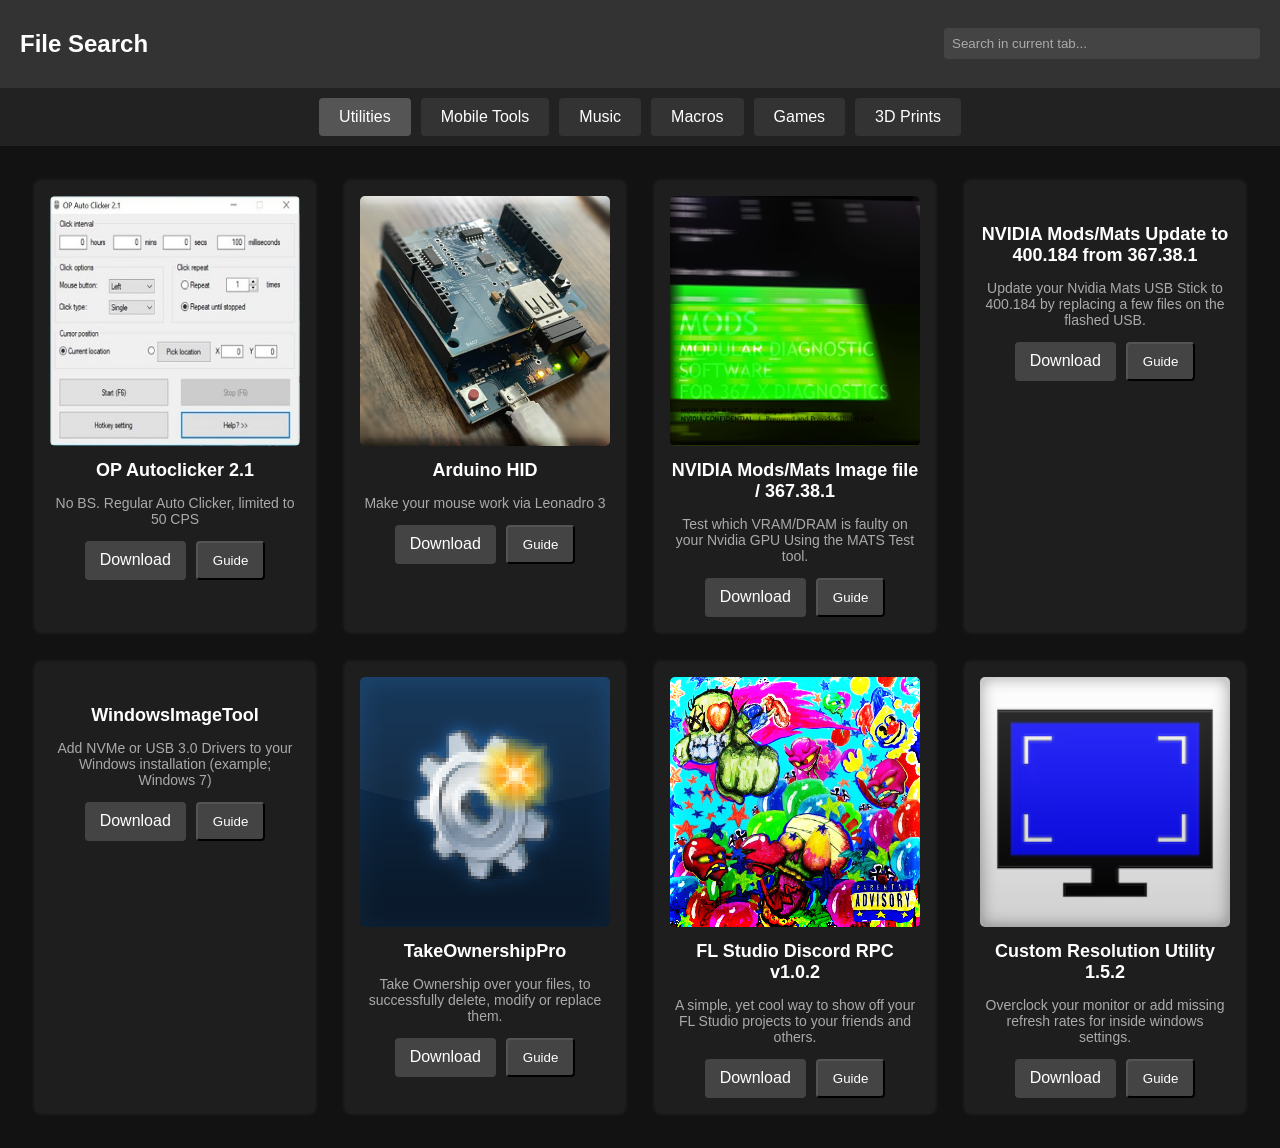
<file: !main.html>
<!DOCTYPE html>
<html lang="en">
<head>
    <meta charset="UTF-8">
    <meta name="viewport" content="width=device-width, initial-scale=1.0">
    <title>File Download Page</title>
    <style>
        body {
            font-family: Arial, sans-serif;
            margin: 0;
            padding: 0;
            background-color: #121212;
            color: #ffffff;
        }
        /* Search bar */
        .header {
            display: flex;
            justify-content: space-between;
            align-items: center;
            background-color: #333;
            padding: 10px 20px;
            color: white;
        }
        .search-bar input {
            padding: 8px;
            width: 300px;
            border: none;
            border-radius: 4px;
            background-color: #444;
            color: white;
        }
        .search-bar input::placeholder {
            color: #aaa;
        }
        /* Tabs Section */
        .tabs {
            display: flex;
            justify-content: center;
            background-color: #222;
            padding: 10px 0;
        }
        .tab {
            color: white;
            background-color: #333;
            border: none;
            padding: 10px 20px;
            cursor: pointer;
            font-size: 16px;
            margin: 0 5px;
            border-radius: 4px;
        }
        .tab.active {
            background-color: #555;
        }
        .tab:hover {
            background-color: #444;
        }
        /* Card Section */
        .cards {
            display: flex;
            flex-wrap: wrap;
            justify-content: center;
            padding: 20px;
        }
        .cards.hidden {
            display: none;
        }
        .card {
            background: #1e1e1e;
            border-radius: 5px;
            box-shadow: 0 0 5px rgba(255, 255, 255, 0.1);
            margin: 15px;
            padding: 15px;
            width: 250px;
            text-align: center;
        }
        .card img {
            width: 100%;
            border-radius: 5px;
        }
        .card h3 {
            font-size: 18px;
            margin: 10px 0;
            color: #ffffff;
        }
        .card p {
            color: #aaa;
            font-size: 14px;
        }
        .btn-container {
            display: flex;
            justify-content: center;
            gap: 10px;
            margin-top: 10px;
        }
        .btn {
            display: inline-block;
            text-decoration: none;
            color: white;
            background-color: #444;
            padding: 10px 15px;
            border-radius: 4px;
        }
        .btn:hover {
            background-color: #555;
        }
        /* Guide Modal */
        .modal {
            display: none;
            position: fixed;
            top: 50%;
            left: 50%;
            transform: translate(-50%, -50%);
            background: #333;
            padding: 20px;
            border-radius: 8px;
            box-shadow: 0 0 10px rgba(0, 0, 0, 0.5);
            z-index: 1000;
            color: white;
            width: 300px;
        }
        .modal p {
            margin: 0 0 20px;
            color: #ddd;
        }
        .close-btn {
            background-color: #555;
            color: white;
            border: none;
            padding: 8px 12px;
            cursor: pointer;
            border-radius: 4px;
        }
        .close-btn:hover {
            background-color: #666;
        }
        .overlay {
            display: none;
            position: fixed;
            top: 0;
            left: 0;
            width: 100%;
            height: 100%;
            background: rgba(0, 0, 0, 0.5);
            z-index: 999;
        }
    </style>
    <script>
        document.addEventListener('DOMContentLoaded', async function () {
            const searchInput = document.querySelector('.search-bar input');
            const tabsContainer = document.querySelector('.tabs');
            const contentContainer = document.querySelector('body');
            const modal = document.querySelector('.modal');
            const overlay = document.querySelector('.overlay');

            let activeSection;

            // Load JSON Data
            const response = await fetch('info.json');
            const data = await response.json();
            const { tabs } = data;

            function createTabs() {
                tabs.forEach((tab, index) => {
                    const tabBtn = document.createElement('button');
                    tabBtn.className = `tab ${index === 0 ? 'active' : ''}`;
                    tabBtn.textContent = tab.name;
                    tabBtn.dataset.section = `section${index}`;
                    tabsContainer.appendChild(tabBtn);

                    const section = document.createElement('div');
                    section.className = `cards ${index === 0 ? '' : 'hidden'}`;
                    section.id = `section${index}`;
                    contentContainer.appendChild(section);

                    tab.items.forEach(item => {
                        const card = document.createElement('div');
                        card.className = 'card';
                        card.innerHTML = `
                            <img src="${item.image}" alt="${item.name}">
                            <h3>${item.name}</h3>
                            <p>${item.description}</p>
                            <div class="btn-container">
                                <a href="#" class="btn download-btn">Download</a>
                                <button class="btn guide-btn">Guide</button>
                            </div>
                        `;
                        section.appendChild(card);

                        const guideBtn = card.querySelector('.guide-btn');
                        guideBtn.addEventListener('click', () => showModal(item.guide));
                    });
                });
            }

            function showModal(guideText) {
                modal.querySelector('p').textContent = guideText;
                modal.style.display = 'block';
                overlay.style.display = 'block';
            }

            document.querySelector('.close-btn').addEventListener('click', () => {
                modal.style.display = 'none';
                overlay.style.display = 'none';
            });

            tabsContainer.addEventListener('click', (e) => {
                if (!e.target.classList.contains('tab')) return;

                document.querySelectorAll('.tab').forEach(tab => tab.classList.remove('active'));
                e.target.classList.add('active');

                document.querySelectorAll('.cards').forEach(section => section.classList.add('hidden'));
                activeSection = document.getElementById(e.target.dataset.section);
                activeSection.classList.remove('hidden');
            });

            searchInput.addEventListener('input', () => {
                const query = searchInput.value.toLowerCase();
                const cards = activeSection.querySelectorAll('.card');
                cards.forEach(card => {
                    const title = card.querySelector('h3').textContent.toLowerCase();
                    card.style.display = title.includes(query) ? '' : 'none';
                });
            });

            createTabs();
            activeSection = document.querySelector('.cards');
        });
    </script>
</head>
<body>
    <!-- Header with Search Bar -->
    <div class="header">
        <h2>File Search</h2>
        <div class="search-bar">
            <input type="text" placeholder="Search in current tab...">
        </div>
    </div>

    <!-- Tabs Section -->
    <div class="tabs"></div>

    <!-- Guide Modal -->
    <div class="overlay"></div>
    <div class="modal">
        <p>Guide content here</p>
        <button class="close-btn">Close</button>
    </div>
</body>
</html>
</file>
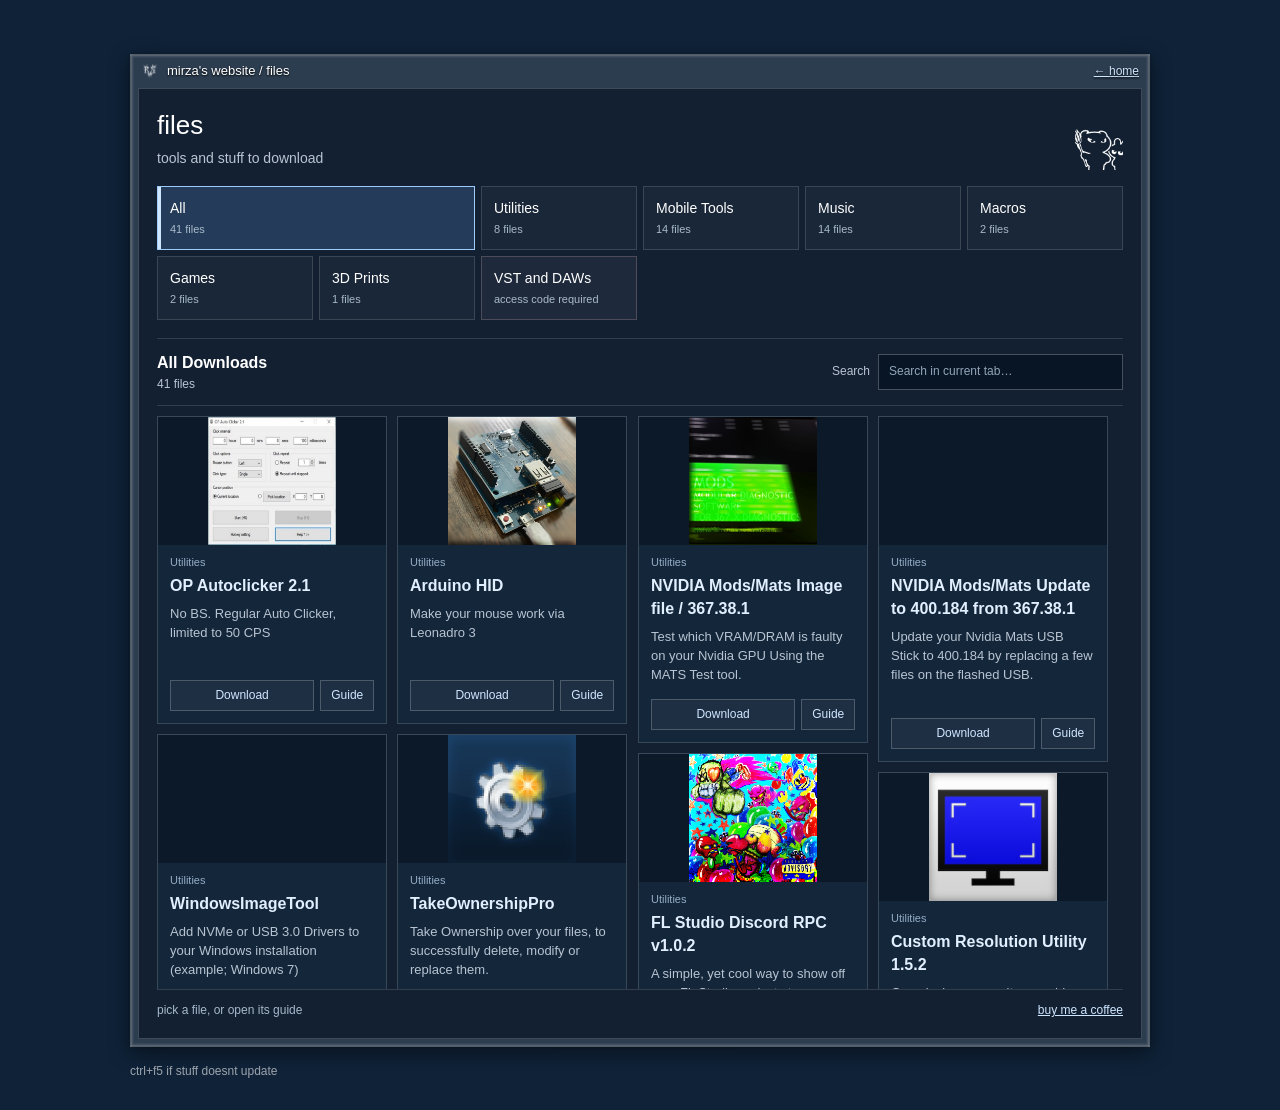
<file: files.html>
<!DOCTYPE html>
<html lang="en">
<head>
<meta charset="utf-8">
<meta name="viewport" content="width=device-width, initial-scale=1">
<meta name="description" content="mirza's files, tools and downloads">
<link rel="icon" href="https://salrn.github.io/publicfiles/rs.png" type="image/png">
<title>mirza's file browser</title>
<style>
:root{
  --frame:url("[data-uri]");
}
.win::before{content:"";position:absolute;inset:0;border:6px solid transparent;border-image:var(--frame) 6 fill / 6px / 4px stretch;opacity:.45;pointer-events:none}
*{box-sizing:border-box}
body{margin:0;min-height:100vh;background:#0f2238;color:#fff;font:14px/1.45 "Segoe UI",Tahoma,sans-serif}
a{color:#cfe6ff}button,input{font:inherit}button,a,input{-webkit-tap-highlight-color:transparent}
button{color:inherit;cursor:pointer}button:disabled{cursor:wait;opacity:.6}
:focus-visible{outline:2px solid #b5dcff;outline-offset:3px}
main{max-width:1060px;margin:auto;padding:6vh 20px 30px}
.win{position:relative;background:#ffffff1f;border:1px solid #ffffff55;box-shadow:0 6px 20px #0007,inset 0 0 0 3px #ffffff0c}
.bar{display:flex;align-items:center;gap:8px;padding:7px 10px;font-size:13px;text-shadow:0 1px 2px #000}
.bar img{width:18px;height:18px}.bar a{margin-left:auto;font-size:12px}
.body{margin:0 7px 7px;padding:18px;background:#0d1a2bcc;border:1px solid #ffffff30}
h1{margin:0;font-size:26px;font-weight:400}.sub{margin:3px 0 18px;color:#b8c4d2}
.heading{display:flex;align-items:center;justify-content:space-between;gap:20px}.heading img{width:48px;height:48px;object-fit:contain}
.tabs{display:grid;grid-template-columns:repeat(auto-fit,minmax(135px,1fr));grid-auto-flow:row;gap:6px;margin-bottom:18px}
.tab{min-height:64px;padding:10px 12px;text-align:left;background:#ffffff08;border:1px solid #ffffff25;overflow-wrap:anywhere}
.tab:first-child{grid-column:span 2;background:#8abff012}.tab span{display:block;font-size:11px;color:#a9bacb;margin-top:3px}
.tab:hover{background:#6fb3ff26}.tab[aria-pressed="true"]{background:#6fb3ff30;border-color:#9ecbfa;box-shadow:inset 3px 0 #cfe6ff}
.tab.protected{background:#ffdce20c;border-color:#ffc4cc35}
.toolbar{display:flex;align-items:center;justify-content:space-between;gap:16px;padding:12px 0;border-top:1px solid #ffffff22}
.toolbar h2{margin:0;font-size:16px;font-weight:600}.count{font-size:12px;color:#b8c4d2;margin-top:2px}
.search{display:flex;align-items:center;gap:8px;color:#b8c4d2;font-size:12px}
input{min-width:0;width:245px;background:#081525;color:#fff;border:1px solid #ffffff40;padding:8px 10px;border-radius:0}input::placeholder{color:#93a5ba}
.viewport{height:65vh;min-height:320px;max-height:820px;overflow:auto;overscroll-behavior:contain;scrollbar-color:#536d87 #0b1929;scrollbar-gutter:stable;position:relative;border-top:1px solid #ffffff22;border-bottom:1px solid #ffffff22;overflow-anchor:none}
.mosaic{position:relative;width:100%}
.card{position:absolute;display:flex;flex-direction:column;overflow:hidden;background:#14263a;border:1px solid #ffffff28;padding:12px;contain:layout paint}
.card:hover{border-color:#94b9dc}.preview{display:block;height:128px;flex:none;background:#0b1929;margin:-12px -12px 10px;text-align:center}
.preview img{display:block;width:100%;height:128px;object-fit:contain;color:#a9bacb;font-size:12px}
.category{color:#95aec6;font-size:11px;white-space:nowrap;overflow:hidden;text-overflow:ellipsis;margin-bottom:3px}
.card h3{margin:0 0 7px;font-size:16px;font-weight:600;color:#e1efff;display:-webkit-box;-webkit-box-orient:vertical;-webkit-line-clamp:2;overflow:hidden;overflow-wrap:anywhere}
.card p{margin:0 0 12px;color:#b8c4d2;font-size:13px;line-height:19px;display:-webkit-box;-webkit-box-orient:vertical;overflow:hidden;overflow-wrap:anywhere}
.actions{margin-top:auto;display:flex;gap:6px}.btn{padding:6px 10px;border:1px solid #ffffff35;background:#ffffff0b;color:#cfe6ff;text-decoration:none;text-align:center;font-size:12px}.btn:hover{background:#6fb3ff26;border-color:#94b9dc}.actions .btn:first-child{flex:1}
.notice{padding:18px 0;color:#b8c4d2}.error{color:#ffd0d5}.notice[hidden]{display:none}
.footnote{display:flex;justify-content:space-between;gap:12px;margin-top:12px;font-size:12px;color:#a6b8cb}
footer{margin-top:16px;font-size:12px;color:#fff9}
dialog{width:min(500px,calc(100% - 32px));max-height:80vh;overflow:auto;background:#14263a;border:1px solid #ffffff55;color:#fff;padding:0;box-shadow:0 10px 40px #0009}
dialog::backdrop{background:#0009}dialog .body{padding:18px}dialog h2{font-size:18px;font-weight:400;margin:0 0 12px}dialog p{white-space:pre-wrap;overflow-wrap:anywhere;color:#c3cfdd}dialog input{width:100%;margin-bottom:12px}.dialog-actions{display:flex;gap:8px;justify-content:flex-end}
@media(max-width:600px){main{padding:20px 10px}.body{padding:12px}.toolbar{align-items:stretch;flex-direction:column;gap:10px}.search input{width:100%}.search{width:100%}.tabs{grid-template-columns:repeat(2,minmax(0,1fr))}.tab{min-height:58px}.viewport{height:62vh}.footnote{flex-wrap:wrap}}
</style>
</head>
<body>
<main>
  <section class="win">
    <div class="bar"><img src="https://salrn.github.io/publicfiles/rs.png" alt="">mirza's website / files<a href="index.html">← home</a></div>
    <div class="body">
      <div class="heading"><div><h1>files</h1><p class="sub">tools and stuff to download</p></div><img src="https://salrn.github.io/publicfiles/funne.png" alt=""></div>
      <nav class="tabs" aria-label="File categories"></nav>
      <div class="toolbar"><div><h2 id="section-title">All Downloads</h2><div class="count" id="count" aria-live="polite">Loading files…</div></div><label class="search">Search<input id="search" type="search" placeholder="Search in current tab…" autocomplete="off"></label></div>
      <div id="error" class="notice error" role="alert" hidden></div>
      <div id="message" class="notice" role="status" hidden></div>
      <div class="viewport" tabindex="0" aria-label="Files; scroll to browse"><div class="mosaic" role="list" aria-label="Downloads"></div></div>
      <div class="footnote"><span>pick a file, or open its guide</span><a href="https://buymeacoffee.com/m1rza" target="_blank" rel="noopener">buy me a coffee</a></div>
    </div>
  </section>
  <footer>ctrl+f5 if stuff doesnt update</footer>
</main>
<dialog id="guide-dialog" aria-labelledby="guide-title"><div class="bar">file guide</div><div class="body"><h2 id="guide-title"></h2><p id="guide-text"></p><form method="dialog" class="dialog-actions"><button class="btn">Close</button></form></div></dialog>
<dialog id="auth-dialog" aria-labelledby="auth-title"><div class="bar">protected section</div><form class="body" id="auth-form"><h2 id="auth-title">VST and DAWs</h2><p>Enter your access code to view this section.</p><label for="access-code">Access code</label><input id="access-code" type="password" autocomplete="off" maxlength="20" required><p id="auth-error" class="error" role="alert" hidden>Invalid code. Please try again.</p><div class="dialog-actions"><button class="btn" type="button" id="cancel-auth">Cancel</button><button class="btn" type="submit">Unlock</button></div></form></dialog>
<script>
'use strict';
const $ = id => document.getElementById(id);
const viewport = document.querySelector('.viewport');
const mosaic = document.querySelector('.mosaic');
const tabsElement = document.querySelector('.tabs');
const invalidMsg = 'invalid json file providen, mirza is stupid';
const gap = 10;
let tabs = [], allItems = [], protectedItems = null, filtered = [], columns = [];
let active = 'all', unlocked = false, randomTitle = 'All Downloads', frame = 0, searchTimer;
let protectedLoading = false, protectedError = '';
const mounted = new Map();
class InvalidJSON extends Error { constructor(detail) { super(invalidMsg); if (detail) console.error('json problem:', detail); } }
function safeURL(value) {
  if (typeof value !== 'string' || !value.trim()) return '';
  try { const url = new URL(value, document.baseURI); return ['http:', 'https:'].includes(url.protocol) ? url.href : ''; } catch { return ''; }
}
function validateItems(items) {
  if (!Array.isArray(items)) throw new InvalidJSON('items is not an array');
  for (const item of items) {
    if (!item || typeof item !== 'object' || typeof item.name !== 'string' || !item.name.trim() || !safeURL(item.download)) throw new InvalidJSON(item);
    for (const key of ['image','description','guide']) if (item[key] !== undefined && typeof item[key] !== 'string') throw new InvalidJSON(item);
    if (item.image && !safeURL(item.image)) throw new InvalidJSON(item);
  }
  return items;
}
async function readJSON(path) {
  let response;
  try { response = await fetch(path, {cache:'no-cache'}); } catch { throw new Error('Could not reach ' + path + '. Open the page over http(s), not file://.'); }
  if (!response.ok) throw new Error('Could not load ' + path + ' (HTTP ' + response.status + ').');
  try { return await response.json(); } catch { throw new InvalidJSON(path + ' is not valid JSON'); }
}
function showError(error) { $('error').textContent = error instanceof InvalidJSON ? invalidMsg : error.message || 'Could not load files. Please try again.'; $('error').hidden = false; }
function records(items, category, prefix) { return items.map((item,index) => ({...item, category, id:prefix + index, search:item.name.toLowerCase()})); }
function createTabs() {
  const entries = [{id:'all',name:'All',count:allItems.length}, ...tabs.map((tab,index) => ({id:String(index),name:tab.name,count:tab.items.length})), {id:'protected',name:'VST and DAWs',count:'access code required'}];
  for (const entry of entries) {
    const button = document.createElement('button');
    button.type = 'button'; button.className = 'tab' + (entry.id === 'protected' ? ' protected' : ''); button.dataset.section = entry.id;
    button.setAttribute('aria-pressed', String(entry.id === active));
    button.append(document.createTextNode(entry.name));
    const count = document.createElement('span'); count.textContent = typeof entry.count === 'number' ? entry.count + ' files' : entry.count; button.append(count);
    tabsElement.append(button);
  }
}
function selectSection(id) {
  if (id === 'protected' && !unlocked) { $('auth-error').hidden = true; $('auth-dialog').showModal(); return; }
  active = id;
  for (const button of tabsElement.children) button.setAttribute('aria-pressed', String(button.dataset.section === id));
  $('section-title').textContent = id === 'all' ? randomTitle : id === 'protected' ? 'VST and DAWs' : tabs[Number(id)].name;
  applyFilter();
  if (id === 'protected' && protectedItems === null && !protectedLoading) loadProtected();
}
function applyFilter() {
  const source = active === 'all' ? allItems : active === 'protected' ? protectedItems || [] : tabs[Number(active)].items;
  const query = $('search').value.trim().toLowerCase();
  filtered = query ? source.filter(item => item.search.includes(query)) : source;
  $('count').textContent = filtered.length + (filtered.length === 1 ? ' file' : ' files') + (query ? ' found' : '');
  $('message').textContent = active === 'protected' && protectedLoading ? 'Loading files…' : active === 'protected' && protectedError ? protectedError : query ? 'No files match your search.' : 'No files here yet.';
  $('message').hidden = filtered.length > 0;
  viewport.scrollTop = 0;
  mosaic.replaceChildren(); mounted.clear(); layout();
}
function layout() {
  const width = mosaic.clientWidth;
  const number = Math.max(1, Math.floor((width + gap) / 230));
  const cardWidth = (width - gap * (number - 1)) / number;
  columns = Array.from({length:number}, () => []);
  const bottoms = Array(number).fill(gap);
  for (const item of filtered) {
    const column = bottoms.indexOf(Math.min(...bottoms));
    const lines = Math.min(5, Math.max(2, Math.ceil((item.description || '').length / Math.max(20, Math.floor((cardWidth - 24) / 7)))));
    const height = 132 + lines * 19 + (item.image ? 138 : 0);
    const cell = {item,top:bottoms[column],height,width:cardWidth,left:column * (cardWidth + gap),lines};
    columns[column].push(cell); bottoms[column] += height + gap;
  }
  mosaic.style.height = Math.max(...bottoms) + 'px';
  render();
}
function createCard(item) {
  const card = document.createElement('article'); card.className = 'card'; card.setAttribute('role','listitem');
  if (item.image) {
    const link = document.createElement('a'); link.className = 'preview'; link.href = safeURL(item.image); link.target = '_blank'; link.rel = 'noopener'; link.setAttribute('aria-label','View image for ' + item.name);
    const img = document.createElement('img'); img.alt = item.name; img.loading = 'lazy'; img.decoding = 'async'; img.src = safeURL(item.image); link.append(img); card.append(link);
  }
  const category = document.createElement('div'); category.className = 'category'; category.textContent = item.category;
  const title = document.createElement('h3'); title.textContent = item.name; title.title = item.name;
  const description = document.createElement('p'); description.textContent = item.description || ''; description.title = item.description || '';
  const actions = document.createElement('div'); actions.className = 'actions';
  const download = document.createElement('a'); download.className = 'btn'; download.textContent = 'Download'; download.href = safeURL(item.download); download.setAttribute('download','');
  const guide = document.createElement('button'); guide.className = 'btn'; guide.textContent = 'Guide'; guide.addEventListener('click',() => { $('guide-title').textContent = item.name; $('guide-text').textContent = item.guide || 'No guide provided for this file.'; $('guide-dialog').showModal(); });
  actions.append(download,guide); card.append(category,title,description,actions); return card;
}
function render() {
  const top = Math.max(0,viewport.scrollTop - 220), bottom = viewport.scrollTop + viewport.clientHeight + 220;
  const visible = new Set();
  for (const column of columns) {
    let lo = 0, hi = column.length;
    while (lo < hi) { const mid = (lo + hi) >>> 1; if (column[mid].top + column[mid].height < top) lo = mid + 1; else hi = mid; }
    for (let i = lo; i < column.length && column[i].top < bottom; i++) {
      const cell = column[i]; visible.add(cell.item.id);
      let card = mounted.get(cell.item.id);
      if (!card) { card = createCard(cell.item); mounted.set(cell.item.id,card); mosaic.append(card); }
      Object.assign(card.style,{top:cell.top+'px',left:cell.left+'px',width:cell.width+'px',height:cell.height+'px'});
      card.querySelector('p').style.webkitLineClamp = String(cell.lines);
    }
  }
  for (const [id,card] of mounted) if (!visible.has(id) && !card.contains(document.activeElement)) { card.remove(); mounted.delete(id); }
  const ordered = [...mounted.values()].sort((a,b) => parseFloat(a.style.top)-parseFloat(b.style.top) || parseFloat(a.style.left)-parseFloat(b.style.left));
  for (let i=0; i<ordered.length; i++) if (mosaic.children[i] !== ordered[i]) mosaic.insertBefore(ordered[i],mosaic.children[i] || null);
}
function scheduleRender() { if (!frame) frame = requestAnimationFrame(() => { frame = 0; render(); }); }
viewport.addEventListener('scroll',scheduleRender,{passive:true});
viewport.addEventListener('focusout',scheduleRender);
new ResizeObserver(layout).observe(mosaic);
tabsElement.addEventListener('click',event => { const button = event.target.closest('button[data-section]'); if (button) selectSection(button.dataset.section); });
$('search').addEventListener('input',() => { clearTimeout(searchTimer); searchTimer = setTimeout(applyFilter,100); });
$('cancel-auth').addEventListener('click',() => $('auth-dialog').close());
$('auth-dialog').addEventListener('close',() => { $('access-code').value = ''; });
$('auth-form').addEventListener('submit',event => {
  event.preventDefault();
  if ($('access-code').value.trim() !== 'demo123') { $('auth-error').hidden = false; $('access-code').value = ''; return; }
  unlocked = true; $('auth-dialog').close();
  tabsElement.querySelector('[data-section="protected"] span').textContent = 'unlocked'; selectSection('protected');
});
async function loadProtected() {
  protectedLoading = true; protectedError = ''; applyFilter();
  try {
    let data = await readJSON('protected-info.json');
    if (data && Object.hasOwn(data,'encrypted')) {
      try {
        if (typeof data.encrypted !== 'string') throw new InvalidJSON('encrypted is not a string');
        const bytes = Uint8Array.from(atob(data.encrypted),char => char.charCodeAt(0));
        const decoded = new TextDecoder('utf-8',{fatal:true}).decode(bytes);
        const key = 'HMIF4HI66QCJRDTIEBBJQHCU45TOWIKQ';
        let plain = ''; for (let i=0;i<decoded.length;i++) plain += String.fromCharCode(decoded.charCodeAt(i) ^ key.charCodeAt(i % key.length));
        data = JSON.parse(plain);
      } catch(error) { throw error instanceof InvalidJSON ? error : new InvalidJSON('could not decrypt protected-info.json'); }
    }
    protectedItems = records(validateItems(data?.items),'VST and DAWs','p');
  } catch(error) { protectedError = error instanceof InvalidJSON ? invalidMsg : error.message || 'Could not load protected files.'; }
  finally { protectedLoading = false; if (active === 'protected') applyFilter(); }
}
async function init() {
  try {
    const data = await readJSON('info.json');
    if (!data || !Array.isArray(data.tabs)) throw new InvalidJSON('info.json needs a "tabs" array');
    tabs = data.tabs.map((tab,index) => {
      if (!tab || typeof tab.name !== 'string' || !tab.name.trim()) throw new InvalidJSON(tab);
      return {name:tab.name,items:records(validateItems(tab.items),tab.name,'t'+index+'-')};
    });
    allItems = tabs.flatMap(tab => tab.items); createTabs(); applyFilter();
  } catch(error) { console.error(error); showError(error); $('count').textContent = 'Files unavailable'; $('search').disabled = true; return; }
  try {
    const response = await fetch('titles.json',{cache:'no-cache'}); if (!response.ok) return;
    let data; try { data = await response.json(); } catch { throw new InvalidJSON('titles.json is not valid JSON'); }
    if (!data || !Array.isArray(data.titles) || !data.titles.length || !data.titles.every(title => typeof title === 'string' && title.trim())) throw new InvalidJSON('titles.json needs a non-empty "titles" array of strings');
    randomTitle = data.titles[Math.floor(Math.random()*data.titles.length)]; if (active === 'all') $('section-title').textContent = randomTitle;
  } catch(error) { if (error instanceof InvalidJSON) showError(error); }
}
init();
</script>
</body>
</html>
</file>
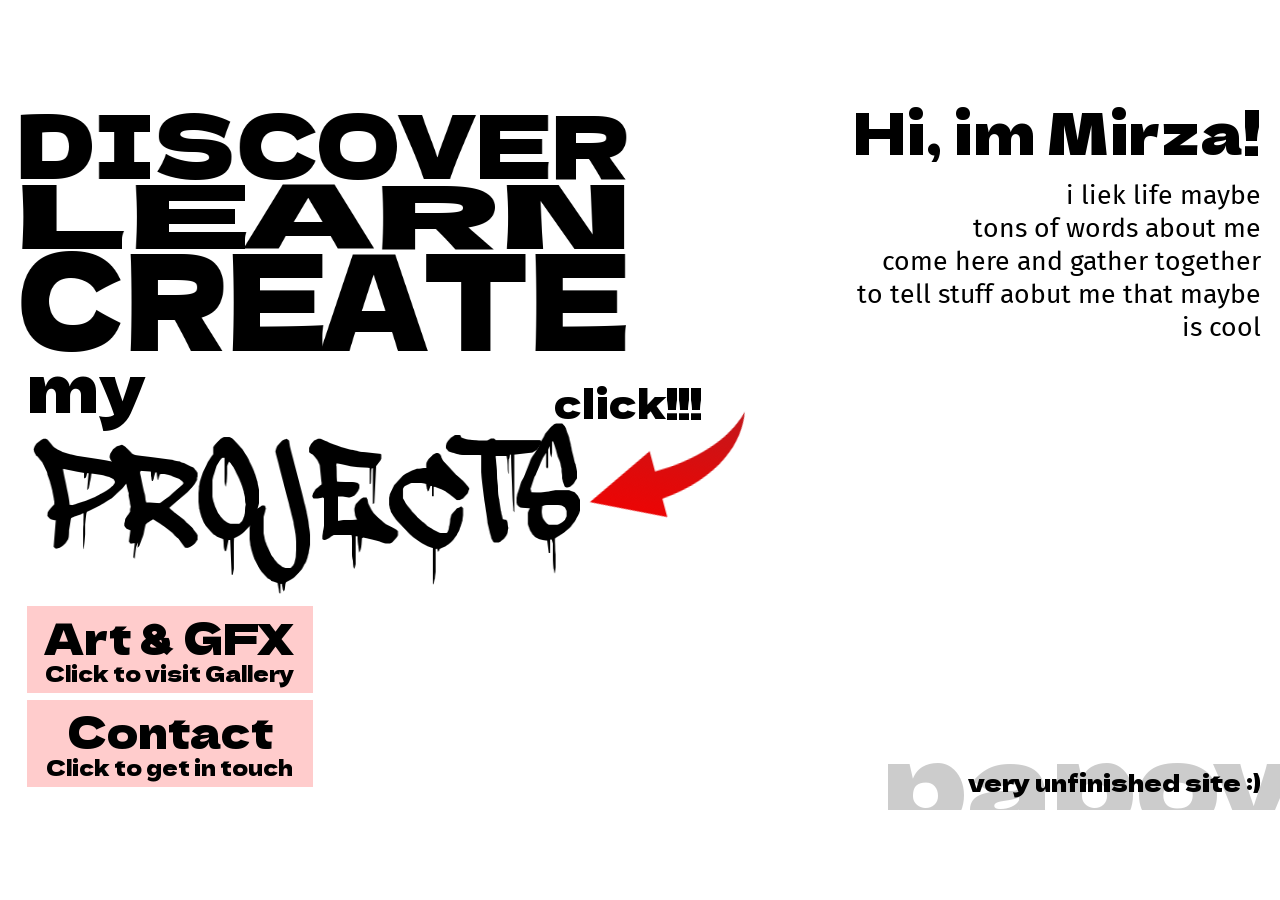
<file: portfolio.html>
<!DOCTYPE html>
<html lang="en">
<head>
<meta charset="utf-8">
<meta name="viewport" content="width=device-width, initial-scale=1">
<title>mirza's portfolio</title>
<meta name="description" content="Mirza — art &amp; graphics portfolio.">
<link rel="preconnect" href="https://fonts.googleapis.com">
<link rel="preconnect" href="https://fonts.gstatic.com" crossorigin>
<link href="https://fonts.googleapis.com/css2?family=Dela+Gothic+One&family=Fira+Sans:wght@400;500&display=swap" rel="stylesheet">
<link rel="stylesheet" href="styles.css">
</head>
<body>

<svg class="sprite" aria-hidden="true" focusable="false">
  <defs>
    <linearGradient id="agrad" x1="0" y1="1" x2="1" y2="0">
      <stop offset="0" stop-color="#C2181C"/>
      <stop offset=".55" stop-color="#E00A0A"/>
      <stop offset="1" stop-color="#F50000"/>
    </linearGradient>
    <path id="agarrow" d="M8 962C120 640 480 300 1180 242L1180 22L1995 420L1180 806L1180 566C700 566 260 700 8 962Z"/>
  </defs>
</svg>


<div class="stage">

  <h1 class="title">
    <span class="line line--discover" data-rv><b class="fit">DISCOVER</b></span>
    <span class="line line--learn" data-rv><b class="fit">LEARN</b></span>
    <span class="line line--create" data-rv><b class="fit">CREATE</b></span>
  </h1>

  <span class="my" data-rv>my</span>
  <em class="click" data-rv><span class="click__t">click!!!</span></em>
  <a class="projects" href="projects.html" data-rv><b class="fit">PROJECTS</b></a>
  <svg class="arrow" viewBox="0 0 2000 970" aria-hidden="true" data-rv><use href="#agarrow" fill="url(#agrad)"/></svg>

  <nav class="actions" aria-label="Main">
    <a class="card" href="gfx.html" data-rv>
      <span class="card__title">Art &amp; GFX</span>
      <span class="card__sub">Click to visit Gallery</span>
    </a>
    <button class="card" type="button" id="contactBtn" data-rv>
      <span class="card__title">Contact</span>
      <span class="card__sub">Click to get in touch</span>
    </button>
  </nav>

  <aside class="about">
    <h2 class="about__title" data-rv>Hi, im Mirza!</h2>
    <p class="about__body" data-rv>i liek life maybe<br>tons of words about me<br>come here and gather together<br>to tell stuff aobut me that maybe<br>is cool</p>
  </aside>

  <p class="note" data-rv>very unfinished site :)</p>
  <div class="watermark" aria-hidden="true">papoy</div>
</div>

<dialog class="modal" id="contactModal" aria-labelledby="contactTitle">
  <button class="modal__close" type="button" data-close aria-label="Close">&times;</button>
  <h2 class="modal__title" id="contactTitle">Contact</h2>
  <ul class="modal__list">
    <li>
      <span class="modal__k">Discord</span>
      <button class="modal__v" type="button" data-copy="sjs7">@sjs7</button>
    </li>
    <li>
      <span class="modal__k">Instagram</span>
      <a class="modal__v" href="https://instagram.com/killmirzaa" target="_blank" rel="noopener">@killmirzaa</a>
    </li>
    <li>
      <span class="modal__k">Email</span>
      <a class="modal__v" href="mailto:otherpc103@gmail.com">otherpc103@gmail.com</a>
    </li>
  </ul>
</dialog>

<script src="script.js"></script>
</body>
</html>
</file>
<file: styles.css>
/* The design is a fixed 1920x1080 poster. --u is 1% of the stage width, so the
   stage is exactly 100u x 56.25u and every Figma coordinate divided by 19.2
   becomes a unit value that scales with the viewport. */
:root{
  --u:min(1vw,1.7778vh);

  --bg:#fff;
  --ink:#000;
  --accent:rgba(255,0,0,.20);
  --accent-hi:rgba(255,0,0,.42);
  --display:"Dela Gothic One",Impact,system-ui,sans-serif;
  --body:"Fira Sans",system-ui,sans-serif;

  --right-inset:1.5;   /* right edge of the about column */
}

*,*::before,*::after{box-sizing:border-box}
html{-webkit-text-size-adjust:100%}
body{
  margin:0;
  height:100svh;
  display:grid;
  place-items:center;
  background:var(--bg);
  color:var(--ink);
  font-family:var(--body);
  overflow:hidden;
}
.sprite{position:absolute;width:0;height:0}

.stage{
  position:relative;
  width:100%;
  height:calc(56.25 * var(--u));
  overflow:hidden;
}
.stage > *{position:absolute}

/* headline — three equal-width lines, left aligned */
.title{
  margin:0;
  left:calc(1.3 * var(--u));
  top:0;
  width:calc(47.92 * var(--u));
  font-family:var(--display);
  font-weight:400;
}
.line{
  position:absolute;
  left:0;
  width:100%;
  line-height:.72;
}
.line--discover{top:calc(1.51 * var(--u));font-size:calc(6.875 * var(--u))}
.line--learn   {top:calc(6.98 * var(--u));font-size:calc(6.875 * var(--u))}
.line--create  {top:calc(12.2 * var(--u));font-size:calc(10.3125 * var(--u))}

.fit{
  display:inline-block;
  font-weight:400;
  white-space:nowrap;
  transform-origin:0 50%;
  will-change:transform;
}

.my{
  left:calc(2.08 * var(--u));
  top:calc(21.09 * var(--u));
  font-family:var(--display);
  font-size:calc(5.208 * var(--u));
  line-height:.72;
}
.click{
  left:calc(43.3 * var(--u));
  top:calc(23.3 * var(--u));
  font-family:var(--display);
  font-style:normal;
  font-size:calc(3.125 * var(--u));
  line-height:.72;
}
.click__t{
  display:inline-block;
  transform-origin:50% 80%;
  animation:wiggle 2.4s ease-in-out infinite;
}
@keyframes wiggle{
  0%,88%,100%{transform:rotate(-4deg)}
  92%{transform:rotate(5deg) scale(1.06)}
  96%{transform:rotate(-6deg) scale(1.06)}
}

@font-face{
  font-family:"A Dripping Marker";
  src:url("fonts/adrip1.ttf") format("truetype");
  font-display:swap;
}

.projects{
  --fs-projects:13.68;
  --pj-top:28.3;
  left:calc(3.49 * var(--u));
  top:calc(var(--pj-top) * var(--u));
  width:calc(41.56 * var(--u));
  font-family:"A Dripping Marker",var(--display);
  font-size:calc(var(--fs-projects) * var(--u));
  line-height:.72;
  display:block;
  color:inherit;
  text-decoration:none;
  cursor:pointer;
  transition:color .18s ease;
}
.projects:hover,.projects:focus-visible{color:#E00A0A}
.projects:focus-visible{outline:3px solid var(--ink);outline-offset:calc(.4 * var(--u))}
.projects:hover ~ .arrow{transform:rotate(-15deg) scaleX(-1) scaleY(-1) translateX(4%)}

/* single annotation arrow, pointing back at PROJECTS */
.arrow{
  left:calc(45.7 * var(--u));
  top:calc(26.7 * var(--u));
  width:calc(13.6 * var(--u));
  height:auto;
  transform:rotate(-15deg) scaleX(-1) scaleY(-1);
  transition:transform .18s ease;
  pointer-events:none;
  overflow:visible;
}

/* action cards */
.actions{
  left:calc(2.08 * var(--u));
  top:calc(40.31 * var(--u));
  width:calc(22.4 * var(--u));
  display:flex;
  flex-direction:column;
  gap:calc(.52 * var(--u));
}
.card{
  display:flex;
  flex-direction:column;
  justify-content:center;
  align-items:center;
  gap:calc(.3 * var(--u));
  height:calc(6.82 * var(--u));
  background:var(--accent);
  color:inherit;
  text-decoration:none;
  font-family:var(--display);
  font-weight:400;
  transition:background .18s ease,transform .18s ease;
}
.card__title{font-size:calc(3.333 * var(--u));line-height:1}
.card__sub{font-size:calc(1.667 * var(--u));line-height:1}
.card:hover,.card:focus-visible{
  background:var(--accent-hi);
  transform:translateX(calc(.5 * var(--u)));
}
.card:active{transform:translateX(2px) scale(.99)}
.card:focus-visible{outline:3px solid var(--ink);outline-offset:3px}

/* about column */
.about{
  right:calc(var(--right-inset) * var(--u));
  top:calc(.94 * var(--u));
  width:calc(34 * var(--u));
  text-align:right;
}
.about__title{
  margin:0 0 calc(1.6 * var(--u));
  font-family:var(--display);
  font-weight:400;
  font-size:calc(4.45 * var(--u));
  line-height:1;
}
.about__body{
  margin:0;
  font-size:calc(2.08 * var(--u));
  line-height:1.24;
}
.note{
  margin:0;
  right:calc(var(--right-inset) * var(--u));
  top:calc(53.13 * var(--u));
  font-family:var(--display);
  font-weight:400;
  font-size:calc(1.875 * var(--u));
  line-height:1;
  z-index:2;
}
.watermark{
  right:calc(-1 * var(--u));
  top:calc(50.47 * var(--u));
  font-family:var(--display);
  font-weight:400;
  font-size:calc(9 * var(--u));
  line-height:.72;
  color:rgba(0,0,0,.2);
  pointer-events:none;
  white-space:nowrap;
  will-change:transform;
}

/* reveal */
[data-rv]{opacity:0}
[data-rv].in{opacity:1;transition:opacity .5s ease}

/* phones: the poster can't fit 9:16, so reflow into a stacked column */
@media (max-width:900px){
  :root{--u:2.2vw}
  body{display:block;height:auto;overflow:auto}
  .stage{
    width:auto;
    height:auto;
    min-height:100svh;
    padding:calc(3 * var(--u)) calc(2.5 * var(--u)) calc(10 * var(--u));
    display:flex;
    flex-direction:column;
    align-items:flex-start;
    gap:calc(2 * var(--u));
    overflow:visible;
  }
  .stage > *{position:static;width:100%}
  .title{position:relative;height:calc(26 * var(--u));width:100%}
  .line{position:absolute}
  .line--discover{top:0}
  .line--learn{top:calc(7 * var(--u))}
  .line--create{top:calc(14 * var(--u))}
  .my{width:auto}
  .click{width:auto;align-self:flex-end}
  .arrow{display:none}
  .actions{margin-top:calc(2 * var(--u))}
  .about{text-align:left;margin-top:calc(2 * var(--u))}
  .note{text-align:left}
  .watermark{align-self:flex-end;width:auto;right:auto;font-size:calc(14 * var(--u))}
}

@media (prefers-reduced-motion:reduce){
  *{animation:none!important;transition-duration:.01ms!important}
  [data-rv]{opacity:1}
}


/* contact dialog */
.card{border:0;width:100%;text-align:center}

.modal{
  margin:auto;
  padding:clamp(22px,2.6vw,44px);
  width:min(90vw,520px);
  border:3px solid var(--ink);
  background:var(--bg);
  color:var(--ink);
}
.modal::backdrop{background:rgba(0,0,0,.55)}
.modal__close{
  position:absolute;
  top:clamp(8px,.9vw,16px);
  right:clamp(10px,1.1vw,20px);
  padding:0 6px;
  border:0;
  background:none;
  color:var(--ink);
  font:400 clamp(26px,2.4vw,38px)/1 var(--body);
  cursor:pointer;
  transition:color .18s ease;
}
.modal__close:hover,.modal__close:focus-visible{color:#E00A0A}
.modal__title{
  margin:0 0 clamp(16px,1.8vw,28px);
  font-family:var(--display);
  font-weight:400;
  font-size:clamp(26px,3.2vw,46px);
  line-height:1;
}
.modal__list{margin:0;padding:0;list-style:none;display:flex;flex-direction:column;gap:clamp(12px,1.4vw,22px)}
.modal__k{
  display:block;
  font-size:clamp(11px,1vw,14px);
  letter-spacing:.14em;
  text-transform:uppercase;
  opacity:.55;
}
.modal__v{
  display:inline-block;
  margin-top:.25em;
  padding:0;
  border:0;
  background:none;
  color:inherit;
  text-decoration:none;
  cursor:pointer;
  font-family:var(--display);
  font-weight:400;
  font-size:clamp(17px,1.9vw,28px);
  line-height:1.1;
  transition:color .18s ease;
}
.modal__v:hover,.modal__v:focus-visible{color:#E00A0A}
.modal :focus-visible{outline:3px solid var(--ink);outline-offset:3px}
</file>
